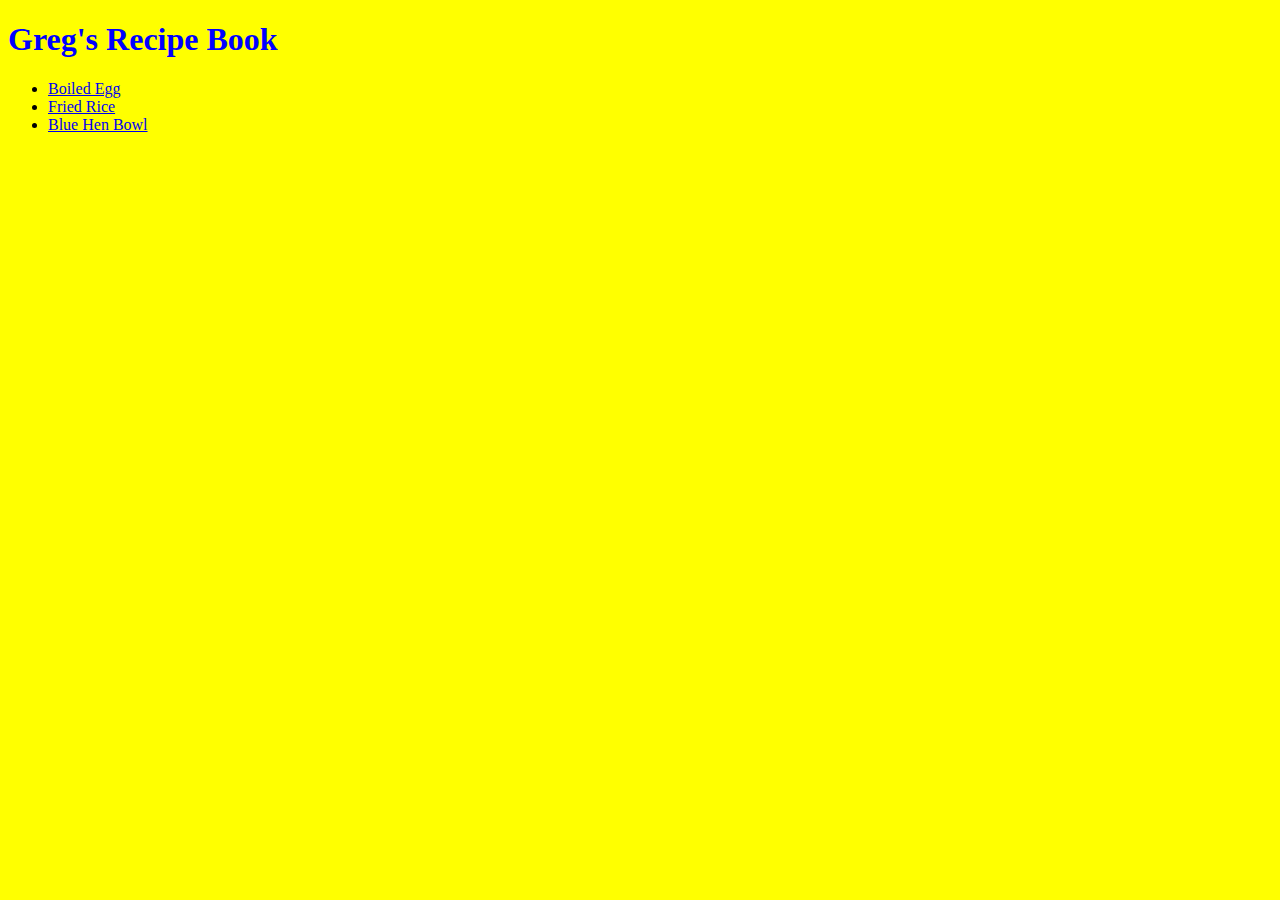
<file: index.html>
<!DOCTYPE html>
<html lang="en">
<head>
    <meta charset="UTF-8">
    <title>Greg's Recipe Book</title>
    <link rel="stylesheet" href="style.css">
</head>
<body class=""body">
    <h1 class="header">Greg's Recipe Book</h1>
    <ul>
        <li><a href="recipes/egg-boiled.html">Boiled Egg</a></li>
        <li><a href="recipes/fried-rice.html">Fried Rice</a></li>
        <li><a href="recipes/blue-hen-bowl.html">Blue Hen Bowl</a></li>
    </ul>
    
</body>
</html>
</file>
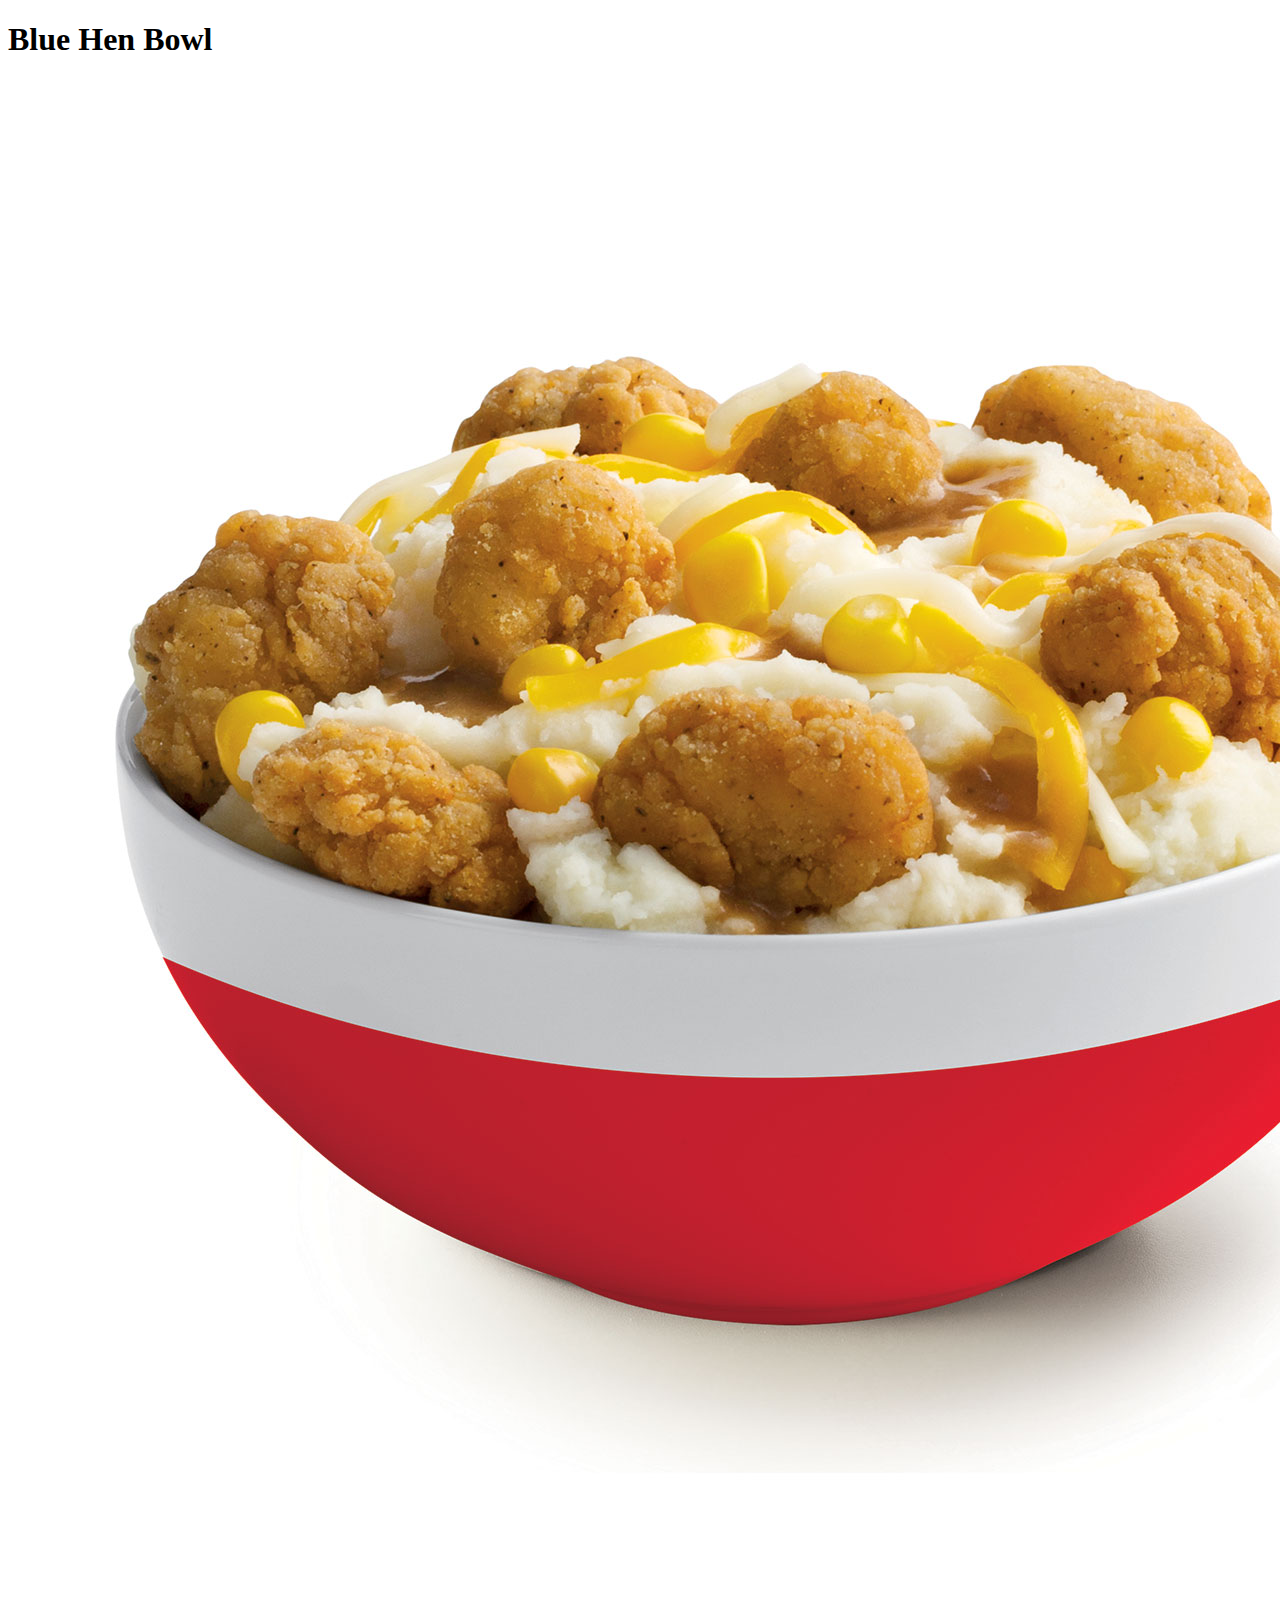
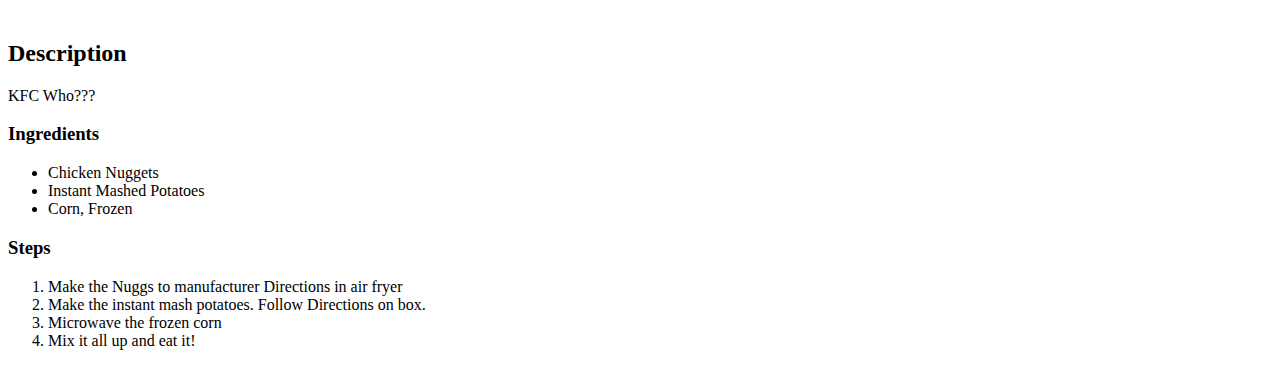
<file: recipes/Blue Hen Bowl.html>
<!DOCTYPE html>
<html lang="en">
<head>
    <meta charset="UTF-8">
    <title>Blue Hen Bowl</title>
</head>
<body>
    <h1>Blue Hen Bowl</h1>
    <img src="../images/blue-hen-bowl.jpg">
    <h2>Description</h2>
    <p>KFC Who???</p>
    <h3>Ingredients</h3>
    <ul>
        <li>Chicken Nuggets</li>
        <li>Instant Mashed Potatoes</li>
        <li>Corn, Frozen</li>
    </ul>
    <h3>Steps</h3>
    <ol>
        <li>Make the Nuggs to manufacturer Directions in air fryer </li>
        <li>Make the instant mash potatoes. Follow Directions on box.</li>
        <li>Microwave the frozen corn</li>
        <li>Mix it all up and eat it!</li>
    </ol>
</body>
</html>
</file>
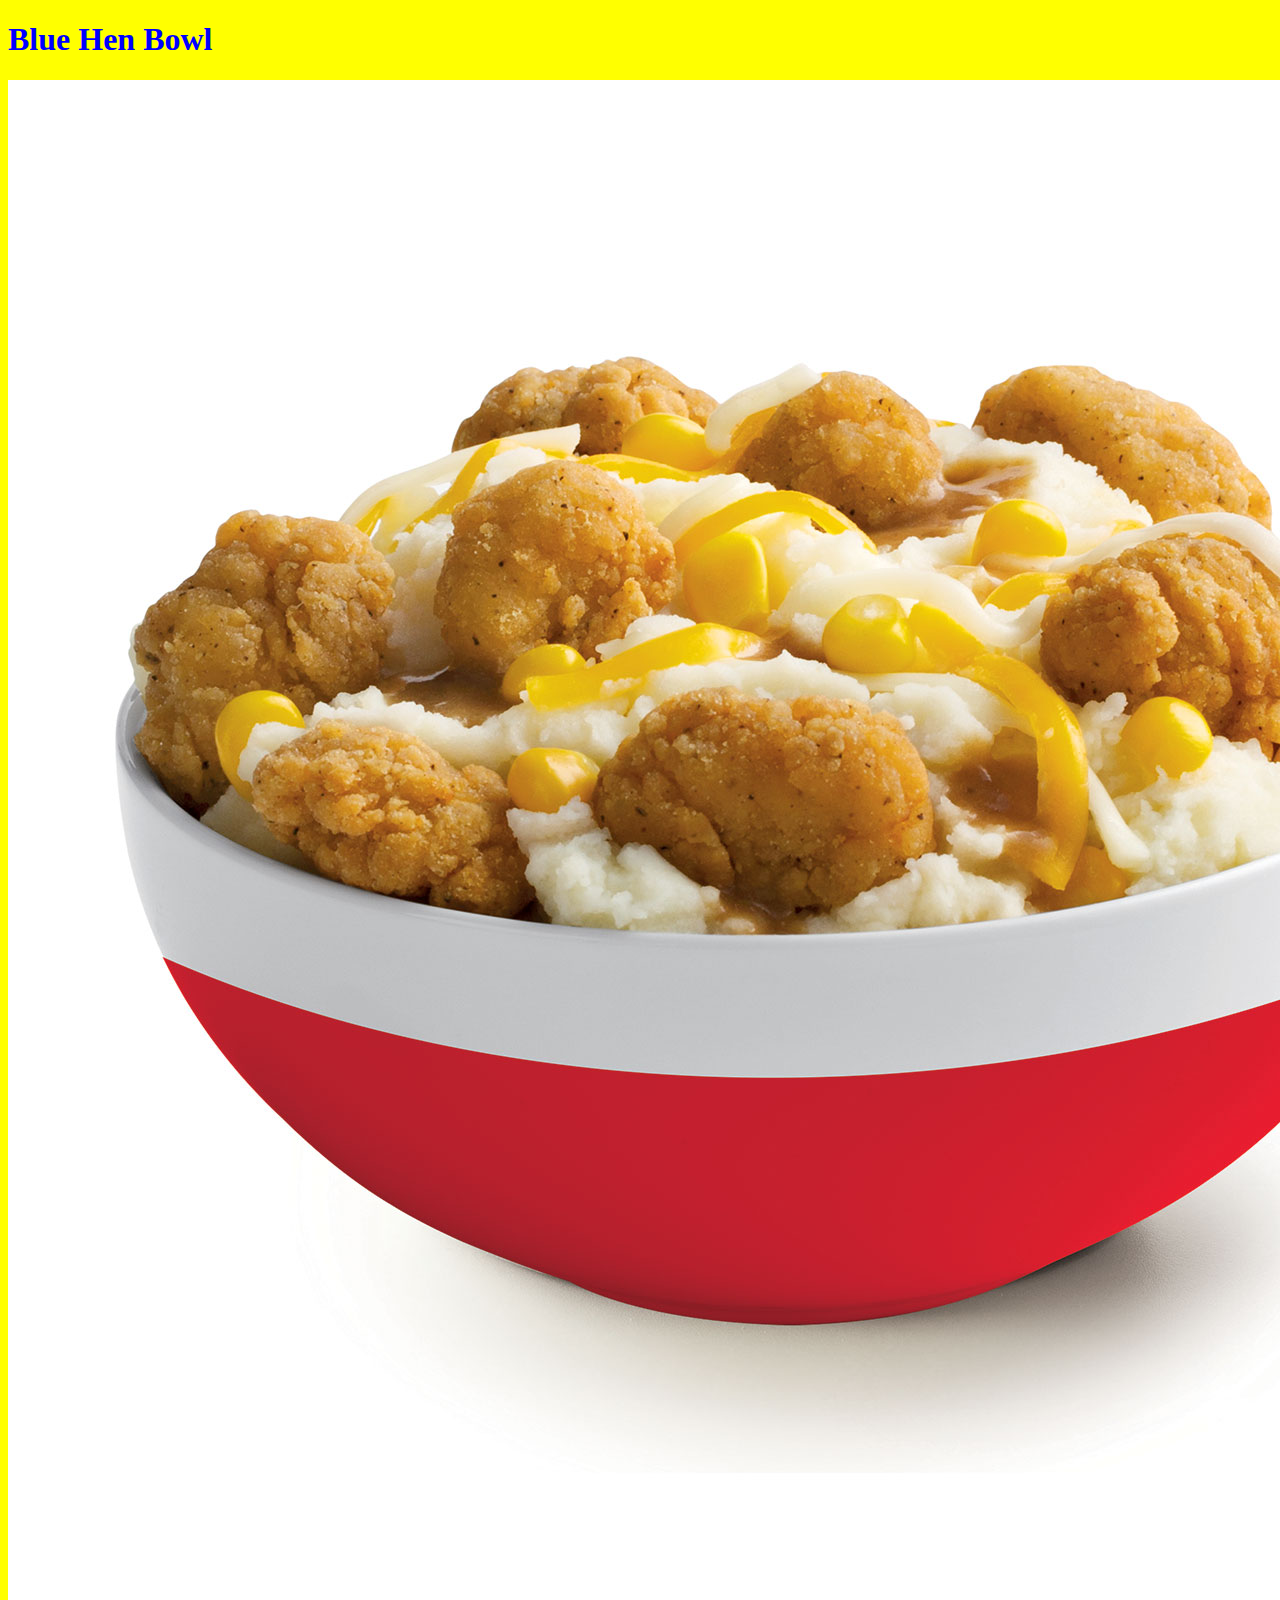
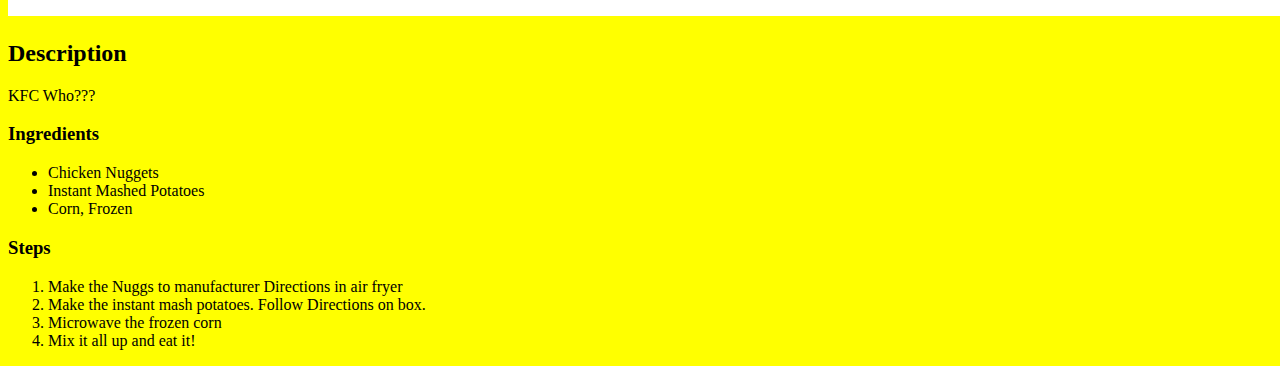
<file: recipes/blue-hen-bowl.html>
<!DOCTYPE html>
<html lang="en">
<head>
    <meta charset="UTF-8">
    <title>Blue Hen Bowl</title>
    <link rel="stylesheet" href="../style.css">
</head>
<body>
    <h1 class="header">Blue Hen Bowl</h1>
    <img src="../images/blue-hen-bowl.jpg">
    <h2>Description</h2>
    <p>KFC Who???</p>
    <h3>Ingredients</h3>
    <ul>
        <li>Chicken Nuggets</li>
        <li>Instant Mashed Potatoes</li>
        <li>Corn, Frozen</li>
    </ul>
    <h3>Steps</h3>
    <ol>
        <li>Make the Nuggs to manufacturer Directions in air fryer </li>
        <li>Make the instant mash potatoes. Follow Directions on box.</li>
        <li>Microwave the frozen corn</li>
        <li>Mix it all up and eat it!</li>
    </ol>
</body>
</html>
</file>
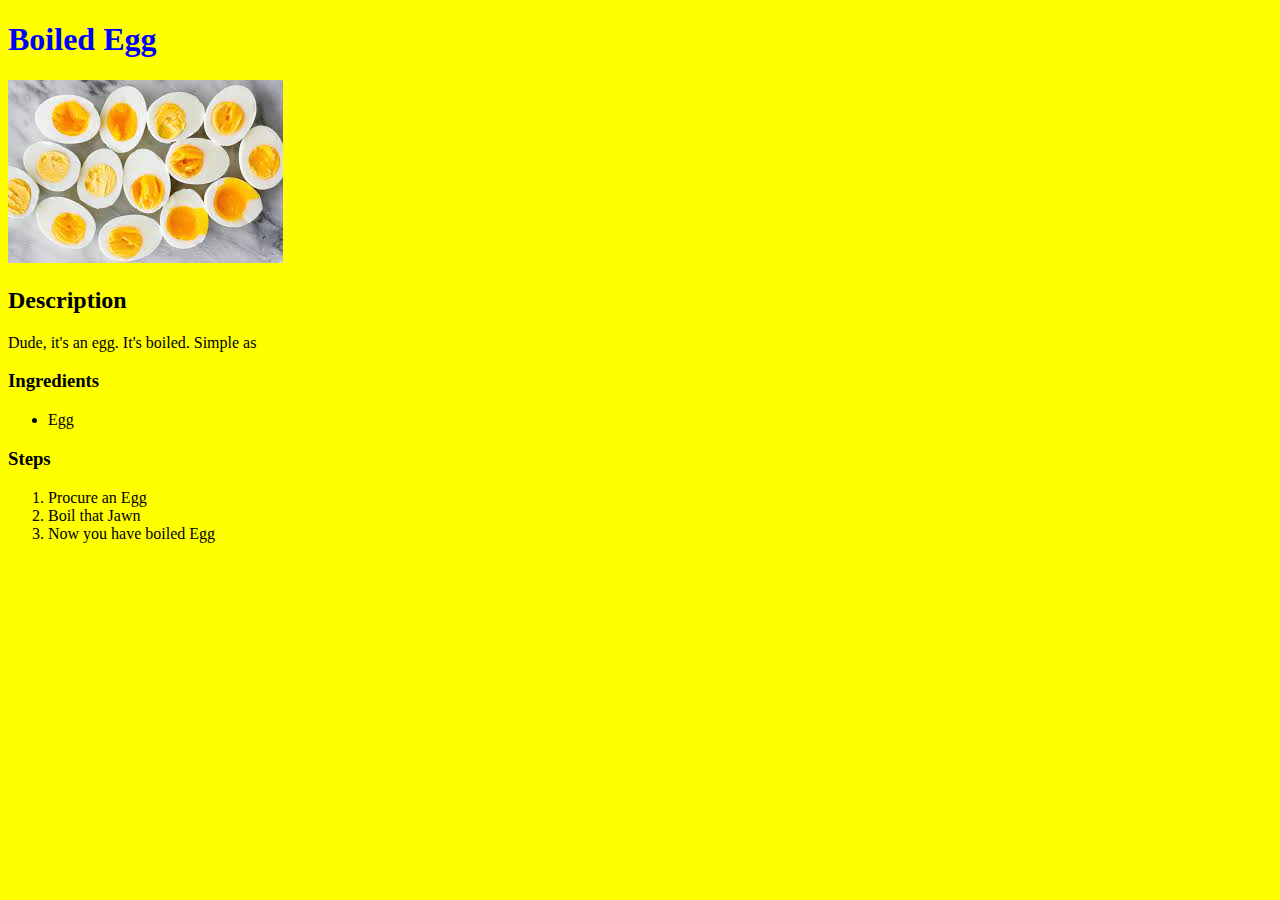
<file: recipes/egg-boiled.html>
<!DOCTYPE html>
<html lang="en">
<head>
    <meta charset="UTF-8">
    <title>Boiled Egg</title>
    <link rel="stylesheet" href="../style.css">
</head>
<body>
    <h1 class="header">Boiled Egg</h1>
    <img src="../images/eggs.jpeg">
    <h2>Description</h2>
    <p>Dude, it's an egg. It's boiled. Simple as</p>
    <h3>Ingredients</h3>
    <ul>
        <li>Egg</li>
    </ul>
    <h3>Steps</h3>
    <ol>
        <li>Procure an Egg </li>
        <li>Boil that Jawn </li>
        <li>Now you have boiled Egg</li>
    </ol>
</body>
</html>
</file>
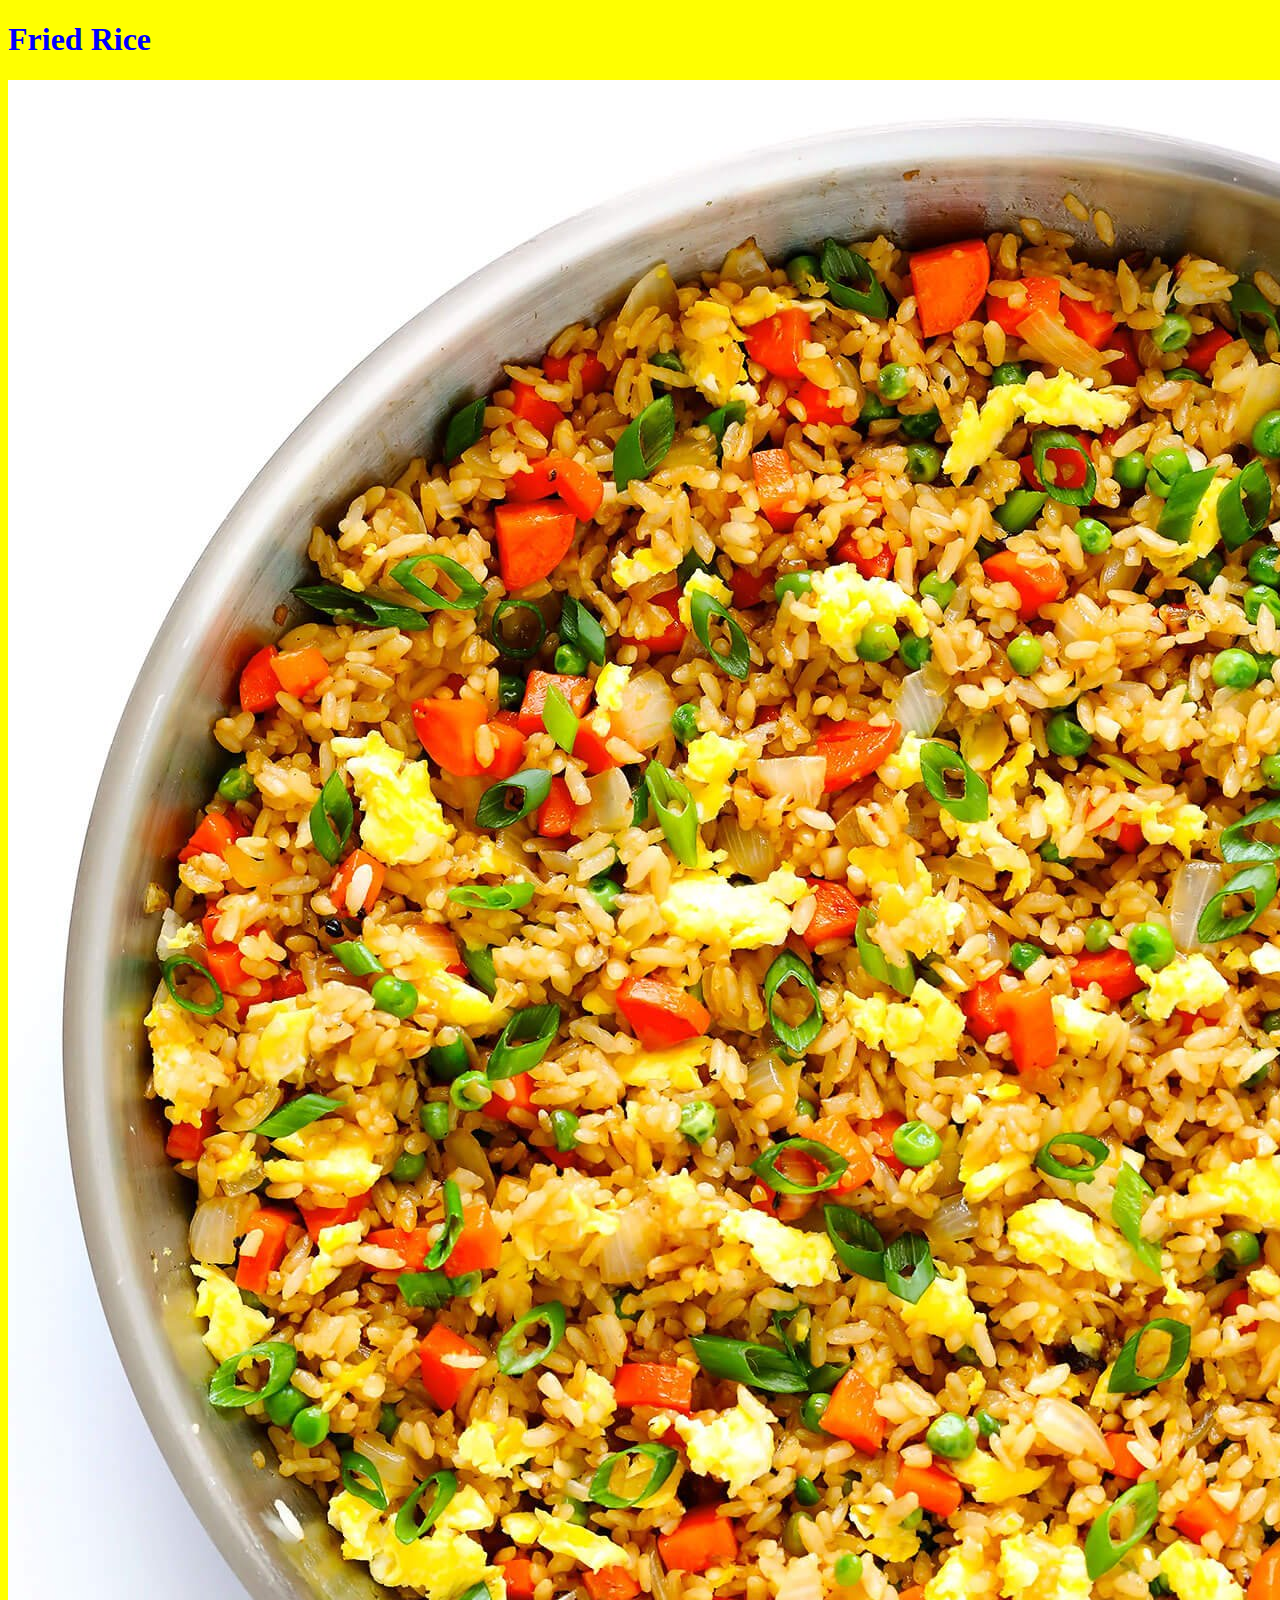
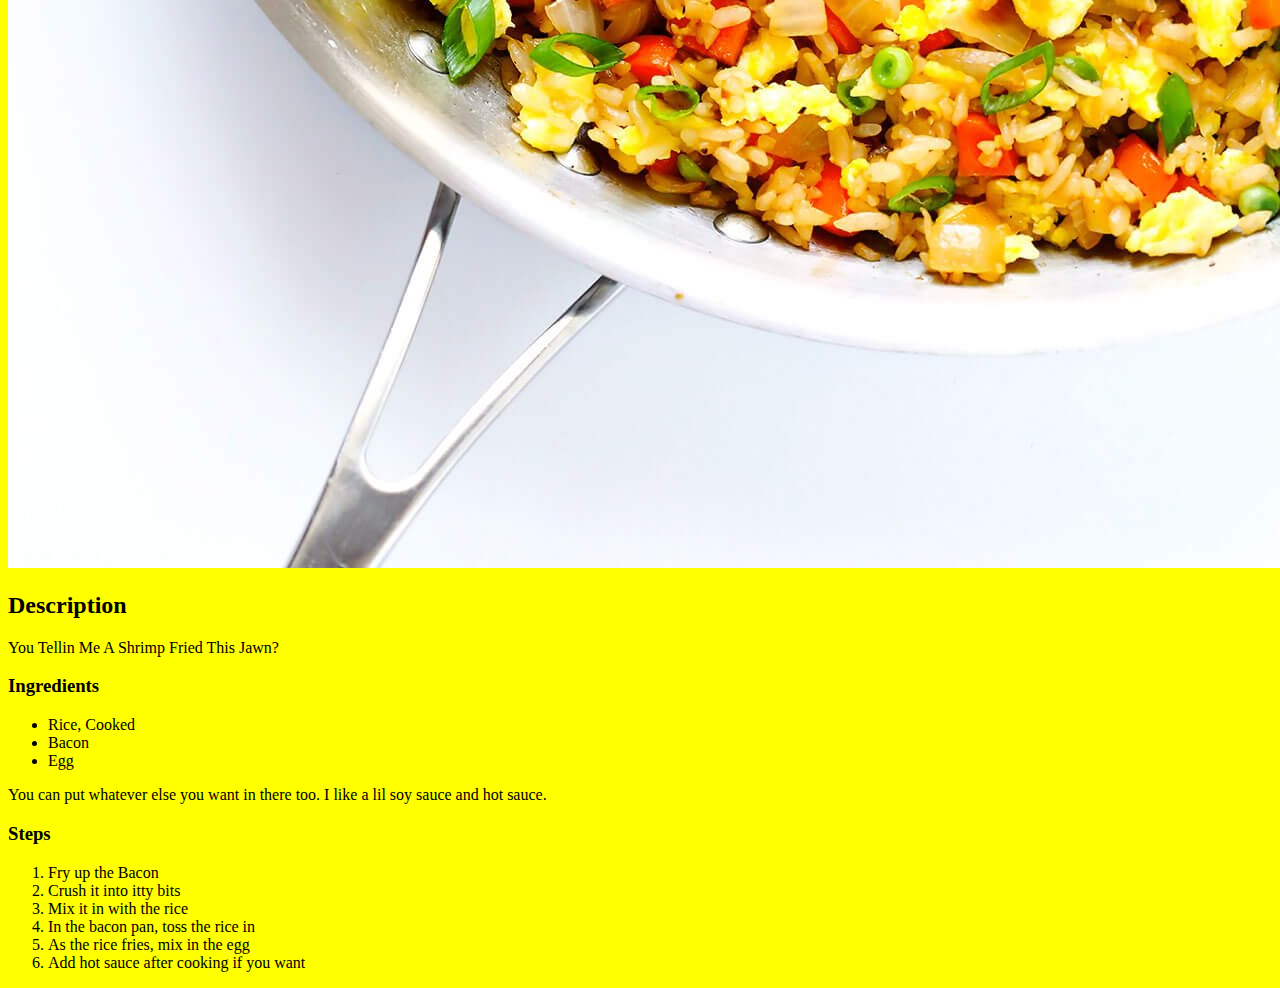
<file: recipes/fried-rice.html>
<!DOCTYPE html>
<html lang="en">
<head>
    <meta charset="UTF-8">
    <title>Fried Rice</title>
    <link rel="stylesheet" href="../style.css">
</head>
<body>
    <h1 class="header">Fried Rice</h1>
    <img src="../images/fried-rice.jpg">
    <h2>Description</h2>
    <p>You Tellin Me A Shrimp Fried This Jawn?</p>
    <h3>Ingredients</h3>
    <ul>
        <li>Rice, Cooked</li>
        <li>Bacon</li>
        <li>Egg</li>
    </ul>
    <p>You can put whatever else you want in there too. I like a lil soy sauce and hot sauce.</p>
    <h3>Steps</h3>
    <ol>
        <li>Fry up the Bacon </li>
        <li>Crush it into itty bits </li>
        <li>Mix it in with the rice</li>
        <li>In the bacon pan, toss the rice in</li>
        <li>As the rice fries, mix in the egg</li>
        <li>Add hot sauce after cooking if you want</li>
    </ol>
</body>
</html>
</file>
<file: style.css>
.header{
    color: blue;
}
body{
    background-color: yellow;
}
</file>
